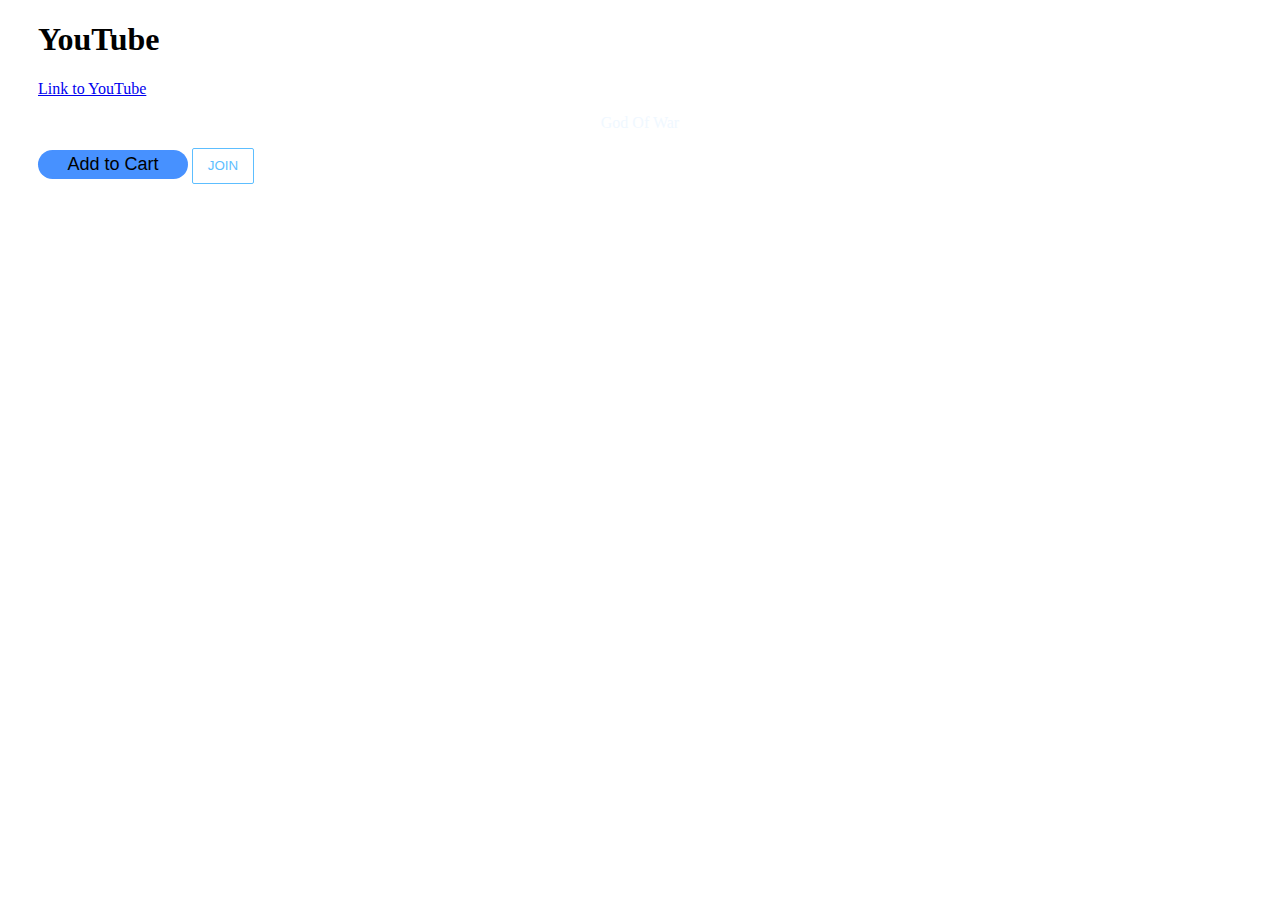
<file: index.html>
<!DOCTYPE html>
<html lang="en">
<head>
    <meta charset="UTF-8">
    <meta http-equiv="X-UA-Compatible" content="IE=edge">
    <meta name="viewport" content="width=device-width, initial-scale=1.0">
    <title>Practice</title>
    <link rel="stylesheet" href="css/index.css">
</head>
<body>

    <h1>YouTube</h1>
    <a class="link" href="https://www.youtube.com/watch?v=GaqgAZuQwE8" target="_blank">Link to YouTube</a>

    <div class="container"></div>
    <p>God Of War</p>
    <button class="add-button">Add to Cart</button>
    <button class="join-button">JOIN</button>
</body>
</html>
</file>
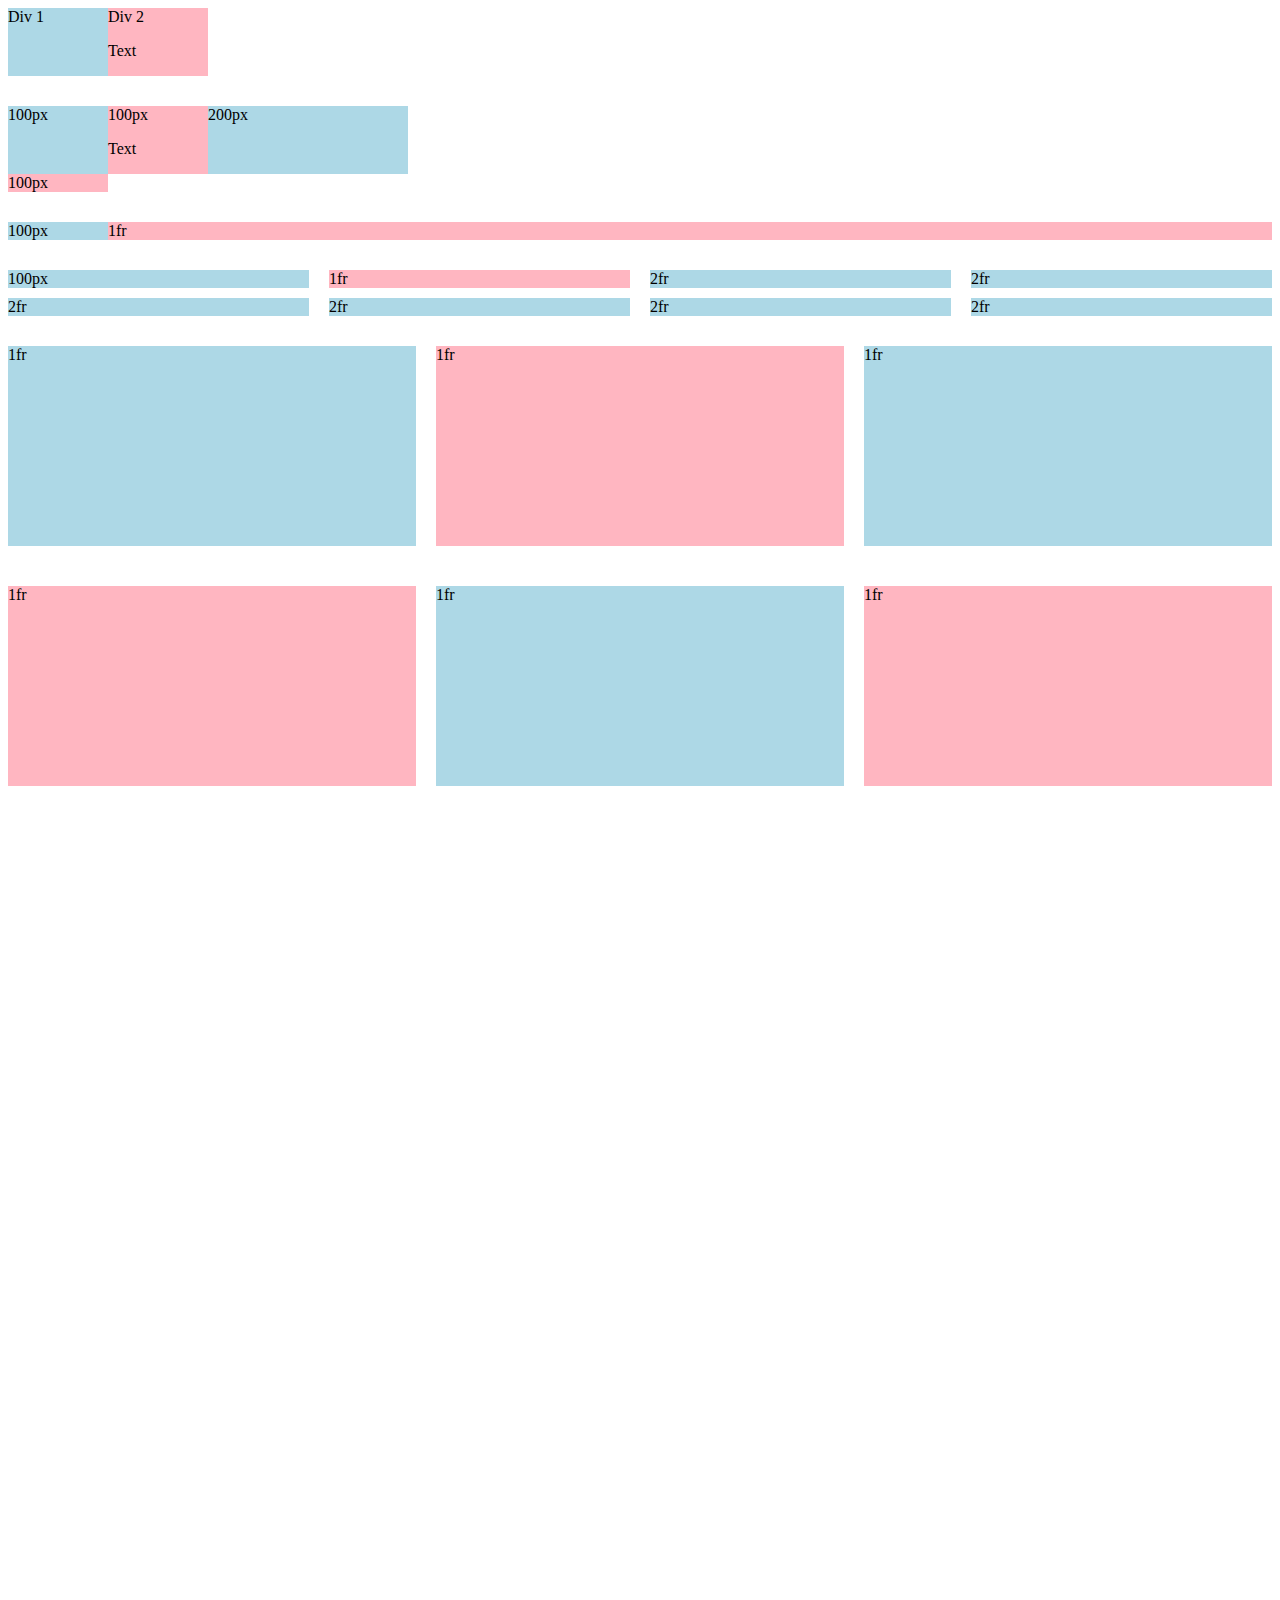
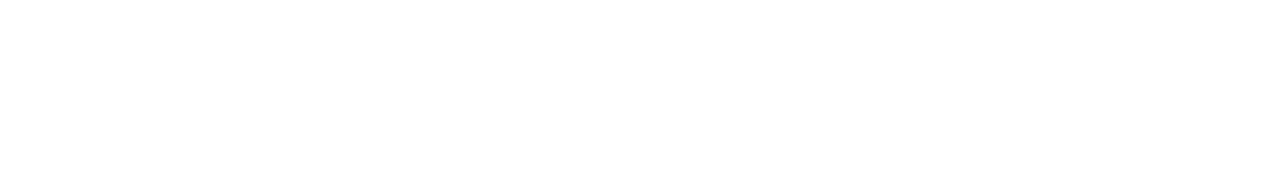
<file: grid.html>
<!DOCTYPE html>
<html lang="en">
<head>
    <meta charset="UTF-8">
    <meta http-equiv="X-UA-Compatible" content="IE=edge">
    <meta name="viewport" content="width=device-width, initial-scale=1.0">
    <title>CSS Grid Practice</title>
</head>
<body style="padding-bottom: 1000px;">
    
   <!--  1. The first step is to creat a display as follows below:
         2. We need to set how many columns our Grid has, which is given to this property two values: 100px and 100px, these values define how wide our Grid Columns are. Then our Grid will have two Columns. -->
    <div style="                
        display: grid; 
        grid-template-columns: 100px 100px;">

     <!--    Here it's been created a Grid of 1 by 2 Grid. -->
        <div style="background-color: lightblue;">Div 1</div>
        <div style="background-color: lightpink;">Div 2 <p>Text</p></div>
    </div>

    <div style="  
        margin-top: 30px;              
        display: grid; 
        grid-template-columns: 100px 100px 200px;">
        <div style="background-color: lightblue;">100px</div>
        <div style="background-color: lightpink;">100px <p>Text</p></div>
        <div style="background-color: lightblue;">200px</div>
        <div style="background-color: lightpink;">100px</div>  <!--  This fourth Div wraps around to a second row because the "grid-template-column" is set to just three columns (100px 100px 200px): the more elements are added, the more Rows are created for each element below. These are the Basic sof how the Grids work. -->
    </div>

    <div style="  
        margin-top: 30px;              
        display: grid; 
        grid-template-columns: 100px 1fr;">
        <div style="background-color: lightblue;">100px</div>
        <div style="background-color: lightpink;">1fr</div>
    </div>

    <div style="  
        margin-top: 30px;              
        display: grid; 
        grid-template-columns: 1fr 1fr 1fr 1fr;
        column-gap: 20px;
        row-gap: 10px;">
        <div style="background-color: lightblue;">100px</div>
        <div style="background-color: lightpink;">1fr</div>
        <div style="background-color: lightblue;">2fr</div>
        <div style="background-color: lightblue;">2fr</div>
        <div style="background-color: lightblue;">2fr</div>
        <div style="background-color: lightblue;">2fr</div>
        <div style="background-color: lightblue;">2fr</div>
        <div style="background-color: lightblue;">2fr</div>
    </div>

    <div style="  
        margin-top: 30px;              
        display: grid; 
        grid-template-columns: 1fr 1fr 1fr;
        column-gap: 20px;
        row-gap: 40px;">
        <div style="background-color: lightblue; height: 200px;">1fr</div>
        <div style="background-color: lightpink; height: 200px;">1fr</div>
        <div style="background-color: lightblue; height: 200px;">1fr</div>
        <div style="background-color: lightpink; height: 200px;">1fr</div>
        <div style="background-color: lightblue; height: 200px;">1fr</div>
        <div style="background-color: lightpink; height: 200px;">1fr</div>
    </div>  
    
</body>
</html>
</file>
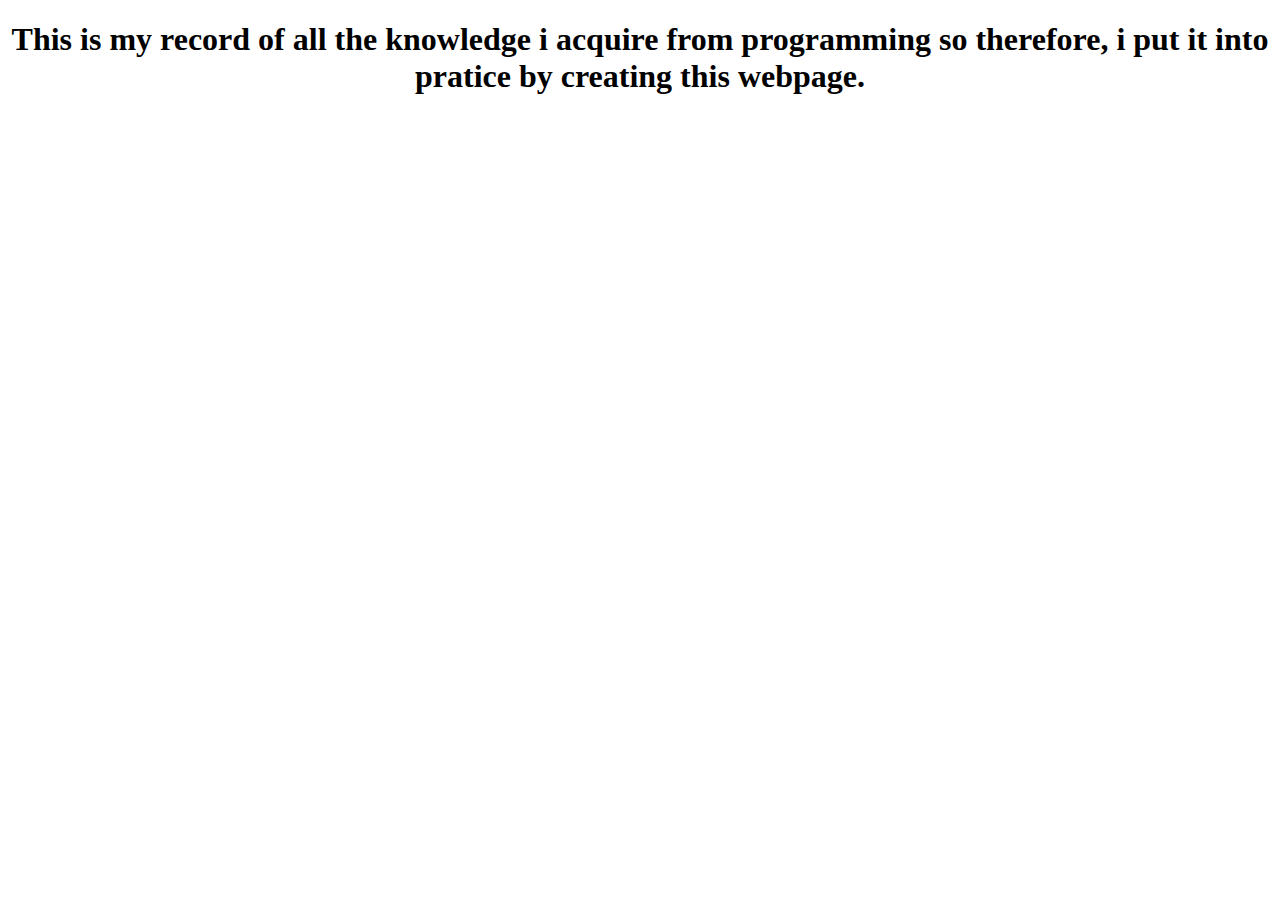
<file: practice.html>
<!DOCTYPE html>
<html lang="en">
<head>
    <meta charset="UTF-8">
    <meta http-equiv="X-UA-Compatible" content="IE=edge">
    <meta name="viewport" content="width=device-width, initial-scale=1.0">
    <title>Practice Paradise</title>
    <link rel="stylesheet" href="css/practice.css">
</head>
<body>
    <h1>This is my record of all the knowledge i acquire from programming so therefore, i put it into pratice by creating this webpage.  </h1>
    
</body>
</html>
</file>
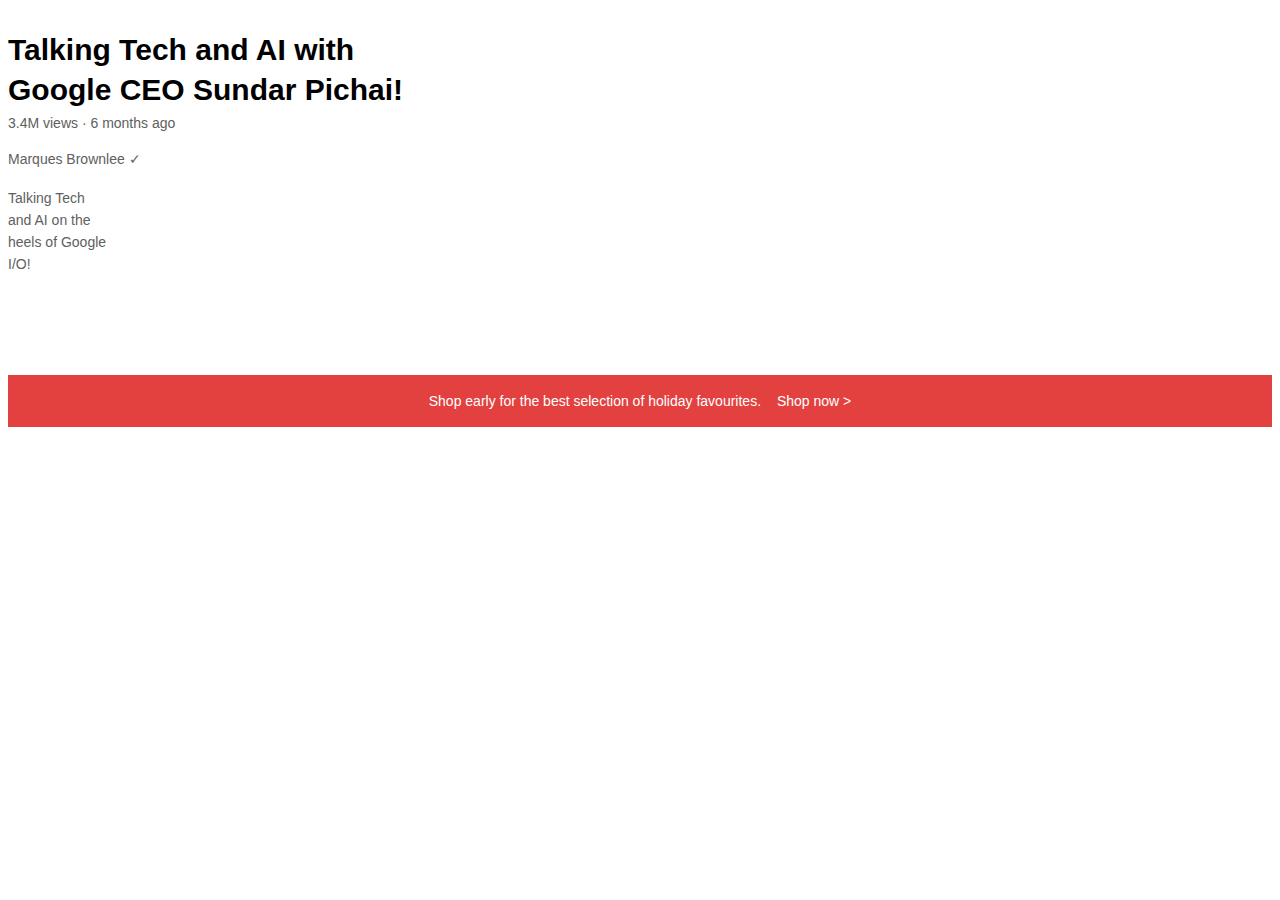
<file: text.html>
<!DOCTYPE html>
<html lang="en">
<head>
    <meta charset="UTF-8">
    <meta http-equiv="X-UA-Compatible" content="IE=edge">
    <meta name="viewport" content="width=device-width, initial-scale=1.0">
    <link rel="stylesheet" href="css/text.css">
    <title>YouTube</title>
</head>
<body>
    
    <p class="video-title">Talking Tech and AI with Google CEO Sundar Pichai!
    </p>
    
    <p class="video-stats">3.4M views &#183; 6 months ago
    </p>
    
    <p class="video-author">Marques Brownlee &#10003;
    </p>
    
    <p class="description">Talking Tech and AI on the heels of Google I/O!
    </p>
    
    <p class="apple-text">
        Shop early for the best selection of holiday favourites. <span class="shop-link">Shop now &#62;</span>    
    </p>

</body>
</html>
</file>
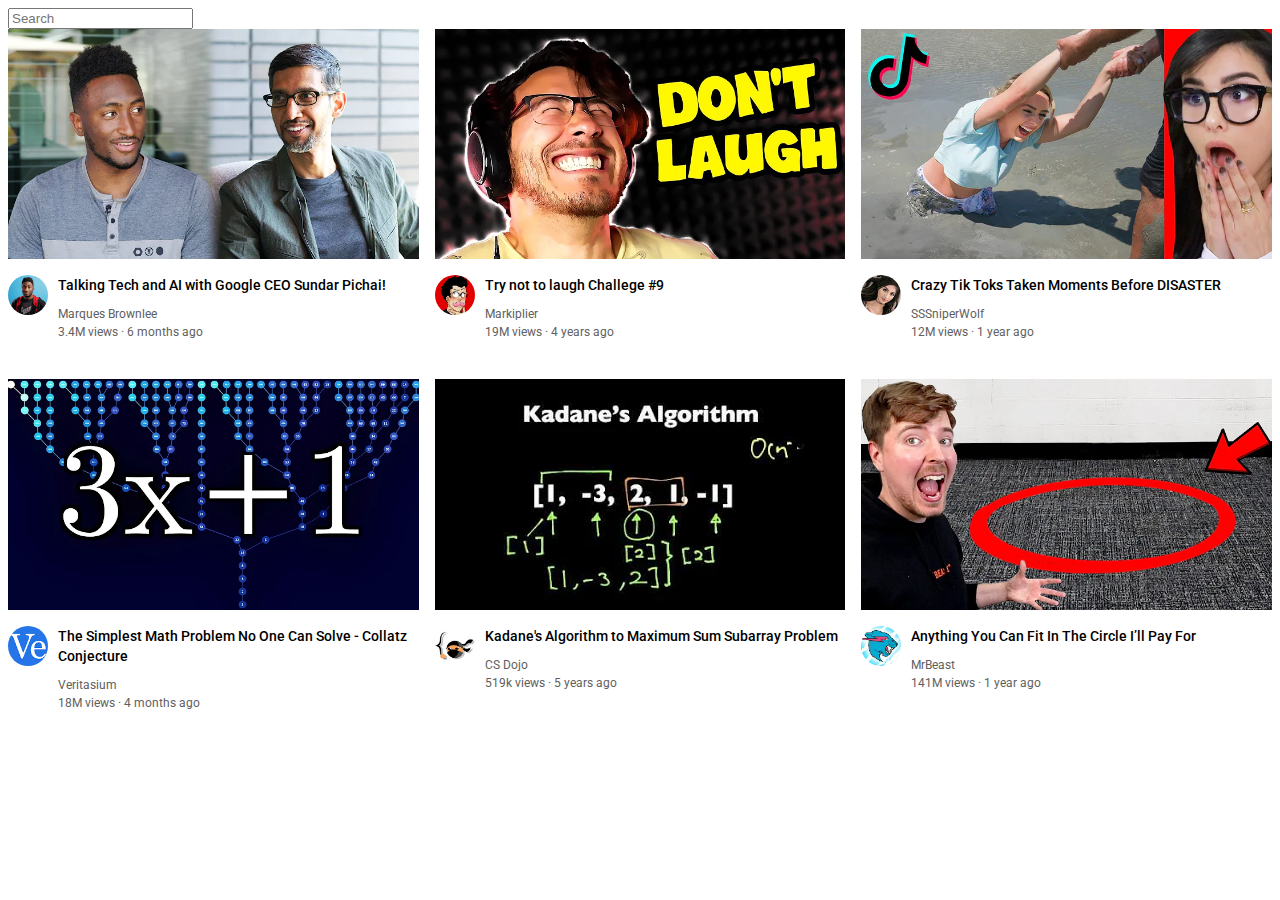
<file: youtube.html>
<!DOCTYPE html>
<html lang="en">
<head>
    <meta charset="UTF-8">
    <meta http-equiv="X-UA-Compatible" content="IE=edge">
    <meta name="viewport" content="width=device-width, initial-scale=1.0">
    <link rel="stylesheet" href="css/youtube.css">
    <title>YouTube</title>
    <link rel="preconnect" href="https://fonts.googleapis.com">
    <link rel="preconnect" href="https://fonts.gstatic.com" crossorigin>
    <link href="https://fonts.googleapis.com/css2?family=Dancing+Script:wght@700&family=Press+Start+2P&family=Roboto:wght@400;500;700&display=swap" rel="stylesheet">
    <link rel="icon" href="icon_titles/free-youtube-logo-icon-2431-thumb.png">
</head>
<body>
    
    <input class="search-bar" type="text" placeholder="Search">

    <div class="video-grid">

        <div class="video-preview">
            <div class="thumbnail-row">
                <img class="thumbnail-1" src="thumbnails/thumbnail-1.webp" alt="">
            </div>
    
            <div class="video-info-grid">
                <!-- The "channel-picture" and "video-info" div are the Horizontal Layout -->
                <div class="channel-picture">      <!-- This is Horizontal Layout (inline/block elements) -->
                    <img class="profile-picture" src="channel-picture/channel-1.jpeg">
                </div>
                <div class="video-info">      <!-- This is Horizontal Layout (inline/block elements) --> 
                    <p class="video-title">Talking Tech and AI with Google CEO Sundar Pichai!</p>
                    <p class="video-author">Marques Brownlee</p>
                    <p class="video-stats">3.4M views &#183; 6 months ago</p>
                </div>
            </div>
        </div>
    
        
        <div class="video-preview">
            <div class="thumbnail-row">
                <img class="thumbnail-1" src="thumbnails/thumbnail-2.webp" alt="">
            </div>
    
            <div class="video-info-grid">
                <div class="channel-picture">
                    <img class="profile-picture" src="channel-picture/channel-2.jpeg">
                </div>
                <div class="video-info">
                    <p class="video-title">Try not to laugh Challege #9</p>
                    <p class="video-author">Markiplier</p>
                    <p class="video-stats">19M views &#183; 4 years ago</p>
                </div>
            </div>
        </div>
    
        <div class="video-preview">
            <div class="thumbnail-row">
                <img class="thumbnail-1" src="thumbnails/thumbnail-3.webp" alt="">
            </div>
    
            <div class="video-info-grid">
                <!-- The "channel-picture" and "video-info" div are the Horizontal Layout -->
                <div class="channel-picture">      <!-- This is Horizontal Layout (inline/block elements) -->
                    <img class="profile-picture" src="channel-picture/channel-3.jpeg">
                </div>
                <div class="video-info">      <!-- This is Horizontal Layout (inline/block elements) --> 
                    <p class="video-title">Crazy Tik Toks Taken Moments Before DISASTER</p>
                    <p class="video-author">SSSniperWolf</p>
                    <p class="video-stats">12M views &#183; 1 year ago</p>
                </div>
    
            </div>
        </div>
    
        <div class="video-preview">
            <div class="thumbnail-row">
                <img class="thumbnail-1" src="thumbnails/thumbnail-4.webp" alt="">
            </div>
    
            <div class="video-info-grid">
                <div class="channel-picture">
                    <img class="profile-picture" src="channel-picture/channel-4.jpeg">
                </div>
                <div class="video-info">
                    <p class="video-title">The Simplest Math Problem No One Can Solve - Collatz Conjecture</p>
                    <p class="video-author">Veritasium</p>
                    <p class="video-stats">18M views &#183; 4 months ago</p>
                </div>
            </div>
        </div>
    
        <div class="video-preview">
            <div class="thumbnail-row">
                <img class="thumbnail-1" src="thumbnails/thumbnail-5.webp" alt="">
            </div>
    
            <div class="video-info-grid">
                <!-- The "channel-picture" and "video-info" div are the Horizontal Layout -->
                <div class="channel-picture">      <!-- This is Horizontal Layout (inline/block elements) -->
                    <img class="profile-picture" src="channel-picture/channel-5.jpeg">
                </div>
                <div class="video-info">      <!-- This is Horizontal Layout (inline/block elements) --> 
                    <p class="video-title">Kadane's Algorithm to Maximum Sum Subarray Problem</p>
                    <p class="video-author">CS Dojo</p>
                    <p class="video-stats">519k views &#183; 5 years ago</p>
                </div>
    
            </div>
        </div>
    
        <div class="video-preview">
            <div class="thumbnail-row">
                <img class="thumbnail-1" src="thumbnails/thumbnail-6.webp" alt="">
            </div>
    
            <div class="video-info-grid">
                <div class="channel-picture">
                    <img class="profile-picture" src="channel-picture/channel-6.jpeg">
                </div>
                <div class="video-info">
                    <p class="video-title">Anything You Can Fit In The Circle I’ll Pay For</p>
                    <p class="video-author">MrBeast</p>
                    <p class="video-stats">141M views &#183; 1 year ago</p>
                </div>
            </div>
        </div>

    </div>

</body>
</html>
</file>
<file: css/index.css>
body{
    background-image: url("https://images.indianexpress.com/2021/12/Kratos-facts-featured.jpg");
    background-size: cover;
}
p{
    text-align: center;
    color: aliceblue;
}
h1, .link{
    margin-left: 30px;
}
.add-button{
    background-color: rgb(71, 145, 255);
    border-radius: 15px;
    border: none;
    width: 150px;
    height: 29px;
    font-size: large;
    transition: 0.15s;
    margin-left: 30px;
    /*vertical-align: top;  this code is used to place the text on line with each other*/
}
.add-button:hover{
    box-shadow: 5px 5px 5px rgba(255, 0, 0, 0.5);
}
.add-button:active{
    background-color: rgb(55, 0, 255);
    opacity: 0.5;
}
.join-button{
    background-color: white;
    border-color: rgb(93, 190, 255);
    border-style: solid;
    border-width: 1px;
    color:rgb(93, 190, 255);
    height: 36px;
    width: 62px;
    border-radius: 2px;
    cursor: pointer;
    transition: 2s;
    color: 1s;
    
}
.join-button:hover{
    background-color: rgb (41, 118, 211);
    color: white;
}
.join-button:active{
    opacity: 0.7;
}
</file>
<file: css/practice.css>
h1{
    text-align: center;
}
</file>
<file: css/text.css>
.video-title{
    font-family: Arial;
    font-size: 30px;
    font-weight: bold;
    width: 400px;
    line-height: 40px;
    margin-bottom: 5px;
}

.video-stats{
    font-family: Arial;
    font-size: 14px;
    color: rgb(96, 96, 96);
    margin-top: 0px;
    margin-bottom: 20px;
}

.video-author{
    font-family: Arial;
    font-size: 14px;
    color: rgb(96, 96, 96);
    margin-top: 0;
    margin-bottom: 20px;
}
.description{
    font-family: Arial;
    font-size: 14px;
    color: rgb(96, 96, 96);
    width: 100px;
    line-height: 22px;
    margin-top: 0;
    margin-bottom: 100px;
}
.apple-text{
    font-family: Arial;
    margin-bottom: 50px;
    font-size: 14px;
    background-color: rgb(227, 65, 64);
    color: white;
    text-align: center;
    padding-top: 18px;
    padding-bottom: 18px;
}
.shop-link:hover{
    text-decoration: underline;
    cursor: pointer;
}

.shop-link{
margin-left: 12px;
}
</file>
<file: css/youtube.css>
p{
   font-family: Roboto, arial;  /* This syntax with a comma is called a "font stack", where it sets up a back-up font, in case the "Roboto" font fails to load from Google, then it will fall back to a back-up font which is the "Arial" font. */ 
    margin-top: 0;
    margin-bottom: 0;
}
.thumbnail-1{ 
    width: 100%;
}
.search-bar{
    display: block;
}
.video-title{
    margin-top: 0;
    font-size: 14px;
    font-weight: 500;
    line-height: 20px;  /* This code is used to adjust the space between the lines of texts. */
    margin-bottom: 12px;
}
/* Lesson 9 
div Element = division = just a box.  By default, the div is a block element */

.video-info-grid{
    display: grid;
    grid-template-columns: 50px 1fr;
}
.profile-picture{
    width: 40px;    /*  "width: 100%;" This is a better way to give a " width" to the image instead of "width:50px", because the image will take up the entire space of its container. 
    As noticed, the width is 40px, because it was changed to upgrade the size of the profile-picture*/
    border-radius: 50px;
}
.thumbnail-row{
    margin-bottom: 12px;
}
.video-author, .video-stats{
    font-size: 12px;
    color: rgb(96, 96, 96);
}
.video-author{
    margin-bottom: 4px;
}
.video-grid{
    display: grid;
    grid-template-columns: 1fr 1fr 1fr;
    column-gap: 16px;
    row-gap: 40px;
}
</file>
